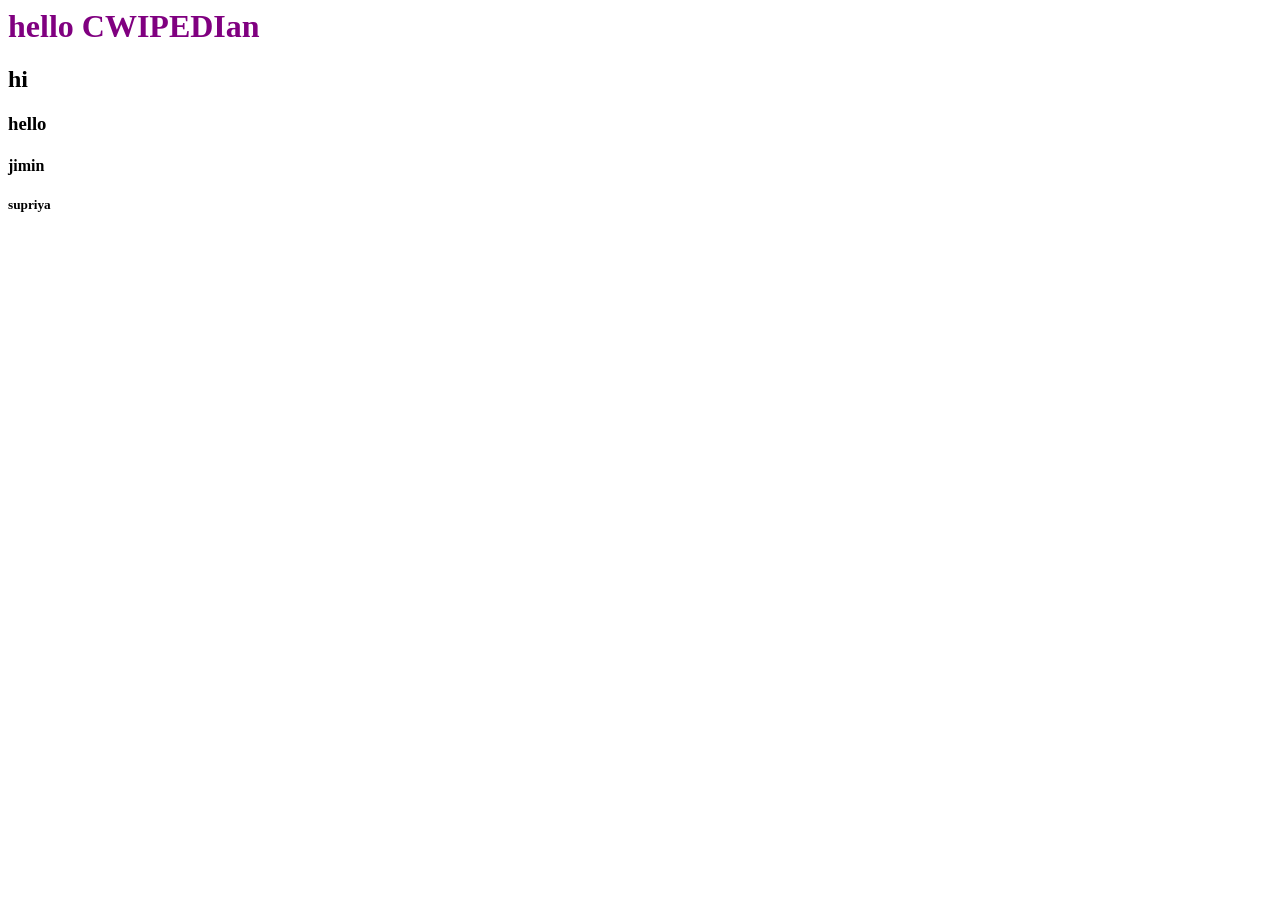
<file: WEEK 1/DAY 3/index.html>
<html>
    <head>
    <title>web application</title>
    </head>
    <body>

        <h1
         style="color: purple">hello
            CWIPEDIan</h1>
            <h2>hi</h2>
            <h3>hello</h3>
            <h4>jimin</h4>
            <h5>supriya</h5>
            
    </body>
</html>
</file>
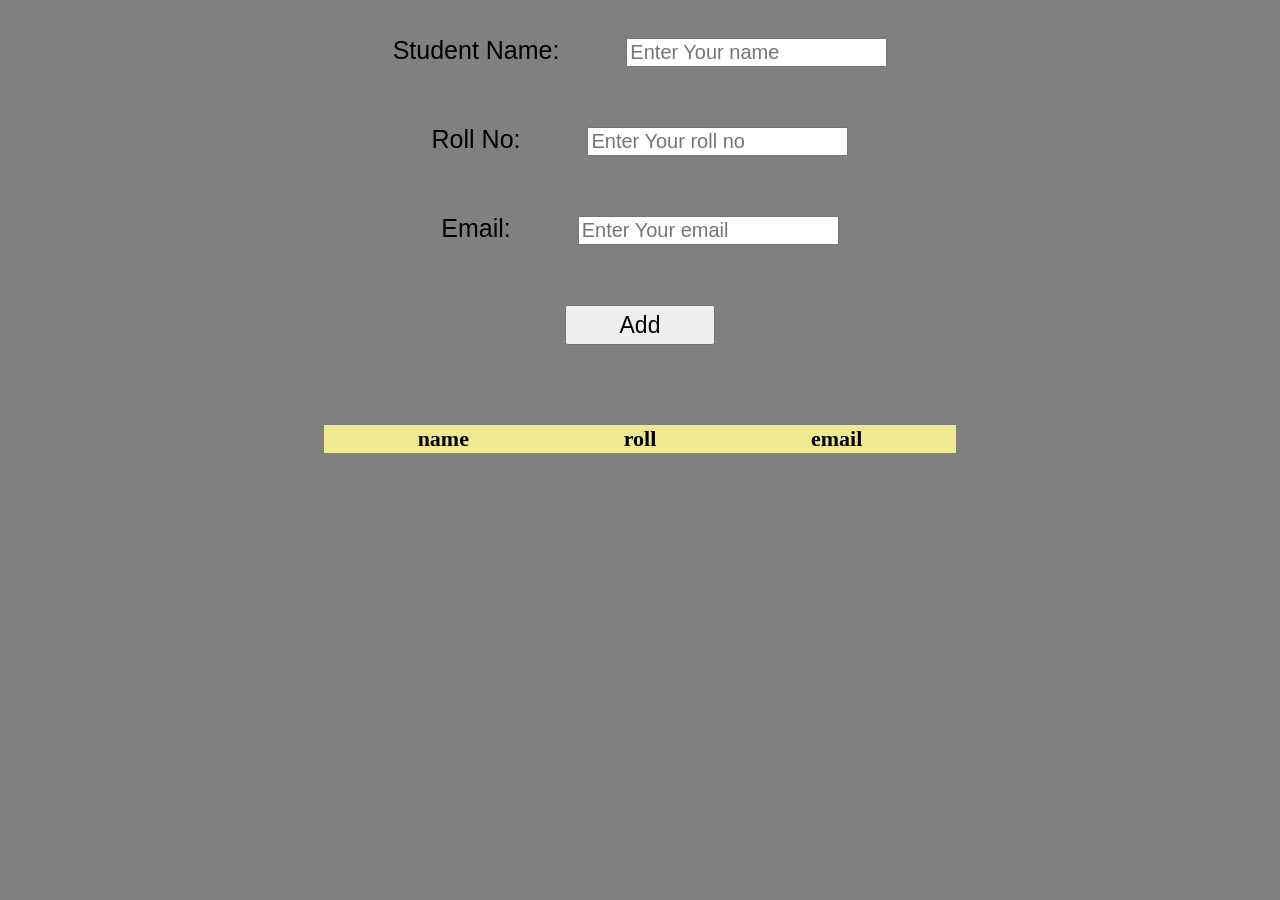
<file: WEEK 2/DAY 3/index.html>
<!DOCTYPE html>
<html>
<head>
    <meta charset='utf-8'>
    <meta http-equiv='X-UA-Compatible' content='IE=edge'>
    <title>Students Details</title>
    <meta name='viewport' content='width=device-width, initial-scale=1'>
    <link rel='stylesheet' type='text/css' media='screen' href='main.css'>
    
</head>
<body>
    <label class="form-label">Student Name: </label>
    <input required class="form-control" id="name" type="text" name="name" placeholder="Enter Your name"><br>
    <label class="form-label">Roll No: </label>
    <input required class="form-control" id="roll" type="number" name="roll" placeholder="Enter Your roll no"><br>
    <label class="form-label">Email: </label>
    <input required class="form-control" id="email" type="text" name="email" placeholder="Enter Your email"><br>

    
    <button type="submit" onclick="add_data()" id="submit">Add</button>

    
    <table id="display">
        <tr>
            <th>name</th>
            <th>roll</th>
            <th>email</th>
        </tr>
       </table>


    <script src='main.js'></script>
</body>
</html>
</file>
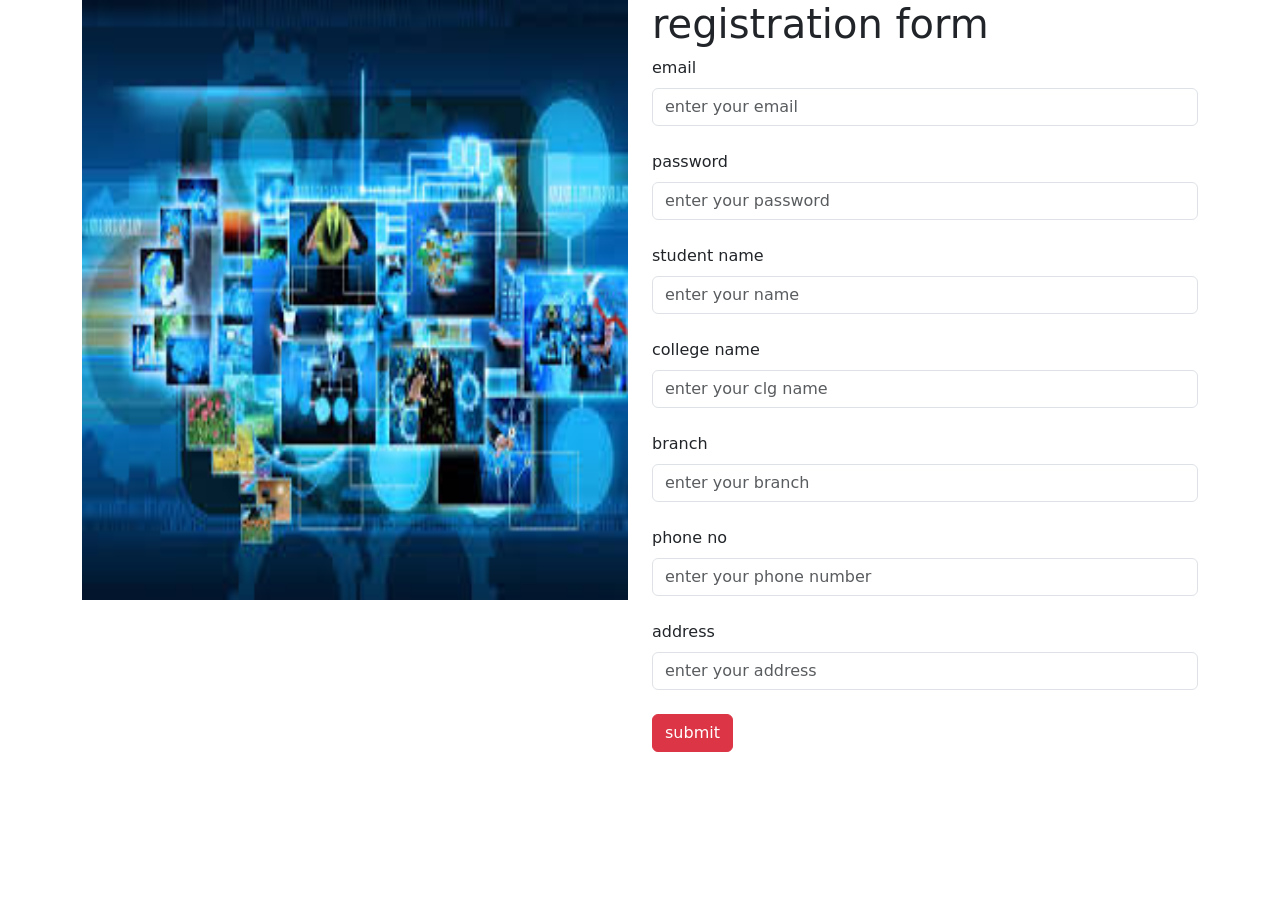
<file: WEEK 2/DAY 2/task 3/index.html>
<!DOCTYPE html>
<html>
<head>
    <meta charset='utf-8'>
    <meta http-equiv='X-UA-Compatible' content='IE=edge'>
    <title>login page</title>
    <meta name='viewport' content='width=device-width, initial-scale=1'>
    <!-- <link rel='stylesheet' type='text/css' media='screen' href='main.css'>
     -->
    <link href="https://cdn.jsdelivr.net/npm/bootstrap@5.0.2/dist/css/bootstrap.min.css" rel="stylesheet" integrity="sha384-EVSTQN3/azprG1Anm3QDgpJLIm9Nao0Yz1ztcQTwFspd3yD65VohhpuuCOmLASjC" crossorigin="anonymous">
</head>

<body>
    <div class="container">
        <div class="row">
            <div class="col">
                <img src="t4.jfif" class="img-fluid" style="height: 600px;" width="2000px" >
            </div>
                <div class="col" style="margin-top:auto; margin-bottom:auto">
                    <form class="form group" onsubmit='reg()'>
                        <p class="h1">registration form</p>
                        <label class="form-label">email</label>
                        <input required class="form-control" id = "email"type="text" name="email"placeholder="enter your email"><br>
                        <label class="form-label">password</label>
                        <input required class="form-control "id="password" type="password" name="password"placeholder="enter your password"><br>
                        <label class="form-label">student name</label>
                        <input required class="form-control "id="student_name" type="text" name="student_name"placeholder="enter your name"><br>
                        <label class="form-label">college name</label>
                        <input required class="form-control "id="clg_name" type="text" name="clg_name"placeholder="enter your clg name"><br>
                        <label class="form-label">branch</label>
                        <input required class="form-control "id="branch" type="text" name="branch"placeholder="enter your branch"><br>
                        <label class="form-label">phone no</label>
                        <input required class="form-control "id="phone_no" type="number" name="phone_no"placeholder="enter your phone number"><br>
                        <label class="form-label">address</label>
                        <input required class="form-control "id="address" type="text" name="address"placeholder="enter your address"><br>
                      <button class="btn btn-danger" type='submit'>submit</button>
                    </form>
                 </div>

        </div>

    
   </div>
    <script src='main.js'></script>
</body>
</html>
</file>
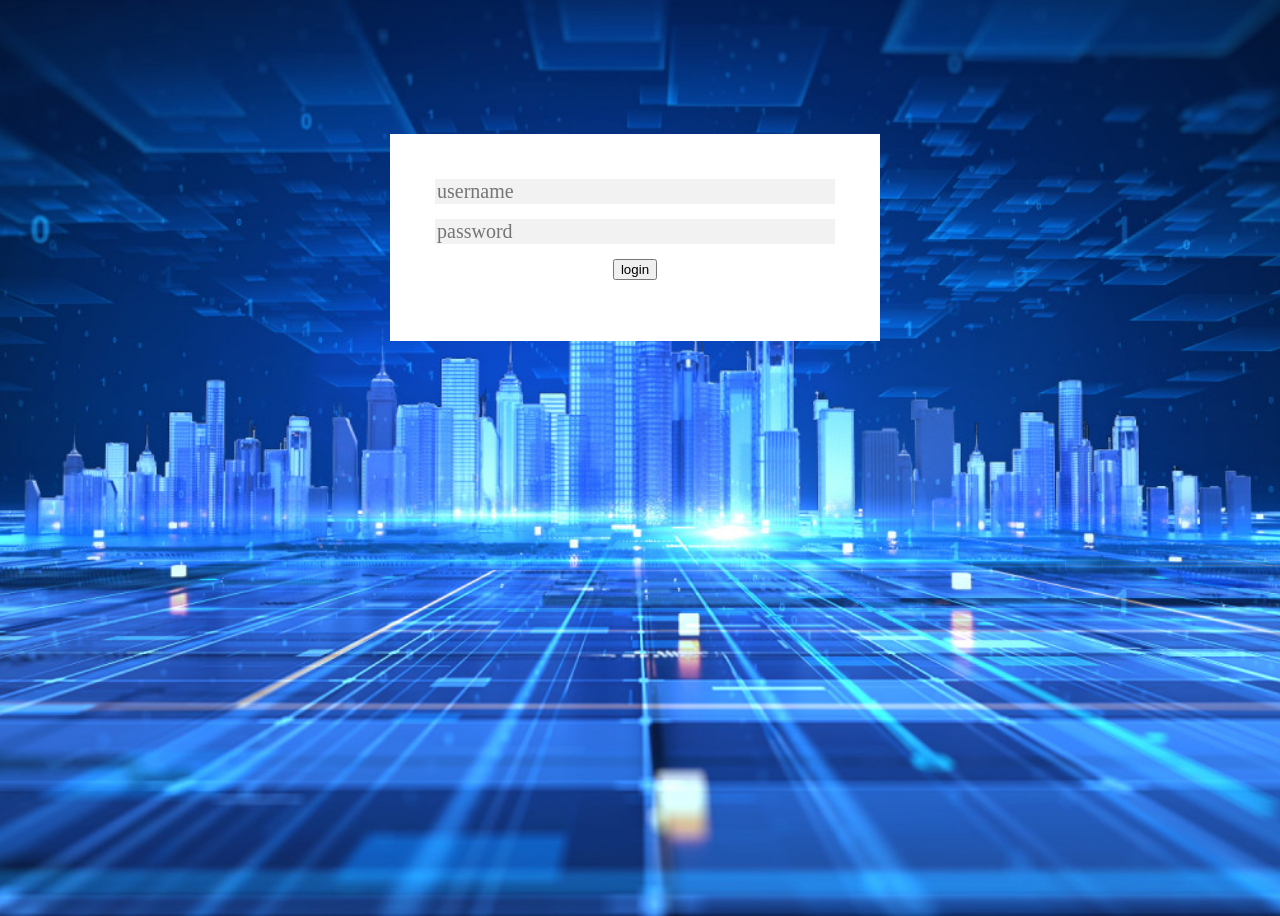
<file: WEEK 1/DAY 4/login.html>
<html>
    <head>
        <title>
            login form
        </title>
        <link rel="stylesheet" href="style.css">
        <script src="main.js"></script>
    </head>
    <body>
        <div class="login-page">
            <div class ="form">
                <form class"login-form">
                    <input type="text"placeholder="username">
                    <input type="text"placeholder="password">
                    <button onclick="fun()"type="button">login</button>

                </form>

        </div>
        </div>
        <!-- <script>
            function fun(){
                alert("warning")
            }
        </script> -->
    </body>
</html>
</file>
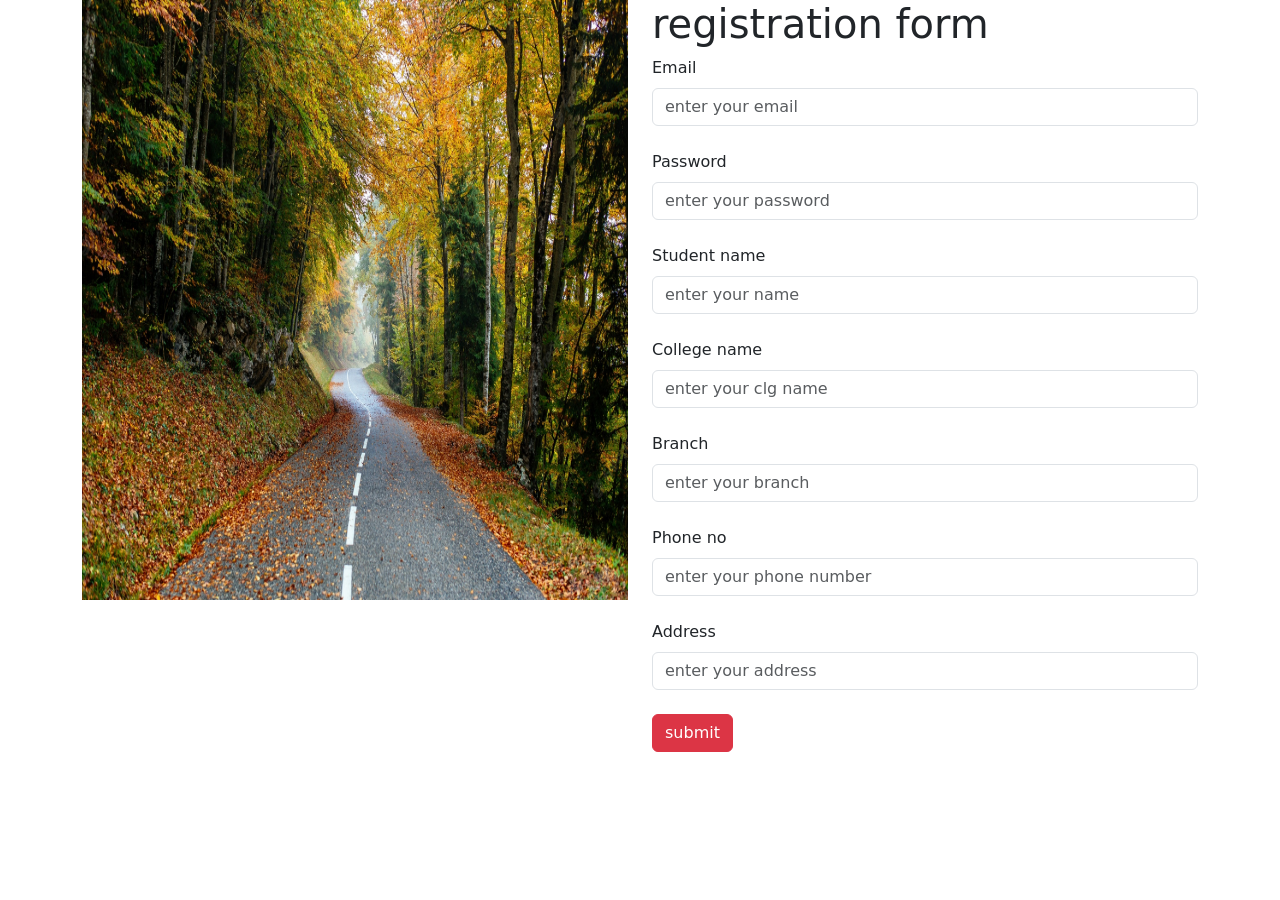
<file: WEEK 2/DAY 1/sample.html>
<!DOCTYPE html>
<html>
<head>
    <meta charset='utf-8'>
    <meta http-equiv='X-UA-Compatible' content='IE=edge'>
    <title>login page</title>
    <meta name='viewport' content='width=device-width, initial-scale=1'>
    <!-- <link rel='stylesheet' type='text/css' media='screen' href='main.css'>
     -->
    <link href="https://cdn.jsdelivr.net/npm/bootstrap@5.0.2/dist/css/bootstrap.min.css" rel="stylesheet" integrity="sha384-EVSTQN3/azprG1Anm3QDgpJLIm9Nao0Yz1ztcQTwFspd3yD65VohhpuuCOmLASjC" crossorigin="anonymous">
</head>

<body>
    <div class="container">
        <div class="row">
            <div class="col">
                <img src="img.jpg" class="img-fluid" style="height: 600px;" width="2000px" >
            </div>
                <div class="col" style="margin-top:auto; margin-bottom:auto">
                    <form class="form group" onsubmit='reg()'>
                        <p class="h1">registration form</p>
                        <label class="form-label">Email</label>
                        <input required class="form-control" id = "Email"type="text" name="Email"placeholder="enter your email"><br>
                        <label class="form-label">Password</label>
                        <input required class="form-control "id="Password" type="Password" name="Password"placeholder="enter your password"><br>
                        <label class="form-label">Student name</label>
                        <input required class="form-control "id="Student_name" type="text" name="Student_name"placeholder="enter your name"><br>
                        <label class="form-label">College name</label>
                        <input required class="form-control "id="Clg_name" type="text" name="Clg_name"placeholder="enter your clg name"><br>
                        <label class="form-label">Branch</label>
                        <input required class="form-control "id="Branch" type="text" name="Branch"placeholder="enter your branch"><br>
                        <label class="form-label">Phone no</label>
                        <input required class="form-control "id="Phone_no" type="number" name="Phone_no"placeholder="enter your phone number"><br>
                        <label class="form-label">Address</label>
                        <input required class="form-control "id="Address" type="text" name="Address"placeholder="enter your address"><br>
                      <button class="btn btn-danger" type='submit'>submit</button>
                    </form>
                 </div>

        </div>

    
   </div>
    <script src='main.js'></script>
</body>
</html>
</file>
<file: WEEK 2/DAY 3/main.css>
table{
    border-collapse: collapse;
    width: 50%;
    margin: 50px auto;
    background-color: rgb(240,233,146);
    font-size: 22px;
}
.form-label{

        font-size: 25px;
        font-family: 'Franklin Gothic Medium', 'Arial Narrow', Arial, sans-serif;
        color: black;
        margin: 30px;
        
    
}
.form-control{
    font-size: 20px;
        font-family: 'Franklin Gothic Medium', 'Arial Narrow', Arial, sans-serif;
        color: black;
        width: auto;
        margin: 30px;

}
html{
    background-color: gray;
    text-align: center;
}
#submit{
    width: 150px;
    height: 40px;
    font-size: 23px;
    font-family: 'Franklin Gothic Medium', 'Arial Narrow', Arial, sans-serif;
    margin: 30px;

}
</file>
<file: WEEK 1/DAY 4/style.css>
body{
    background-image: url("technology.jpg");
    height: 100vh;
    background-size: cover;
    background-position:center ;
}
.login-page {
   width: 500px;
   padding: 10% 0 0;
   margin: auto;
}


.form{
position: relative;
z-index: 1;
background: #ffffff;
max-width: 400px;
margin: o auto 100px;
padding: 45px;
text-align: center;
}
.form input{
    font-family: 'Times New Roman', Times, serif;
    outline:1;
    background: #f2f2f2;
    width: 100%;
    border: 0;
    margin: 0 0 15px;
    box-sizing: border-box;
    font-size: 20px;
}
</file>
